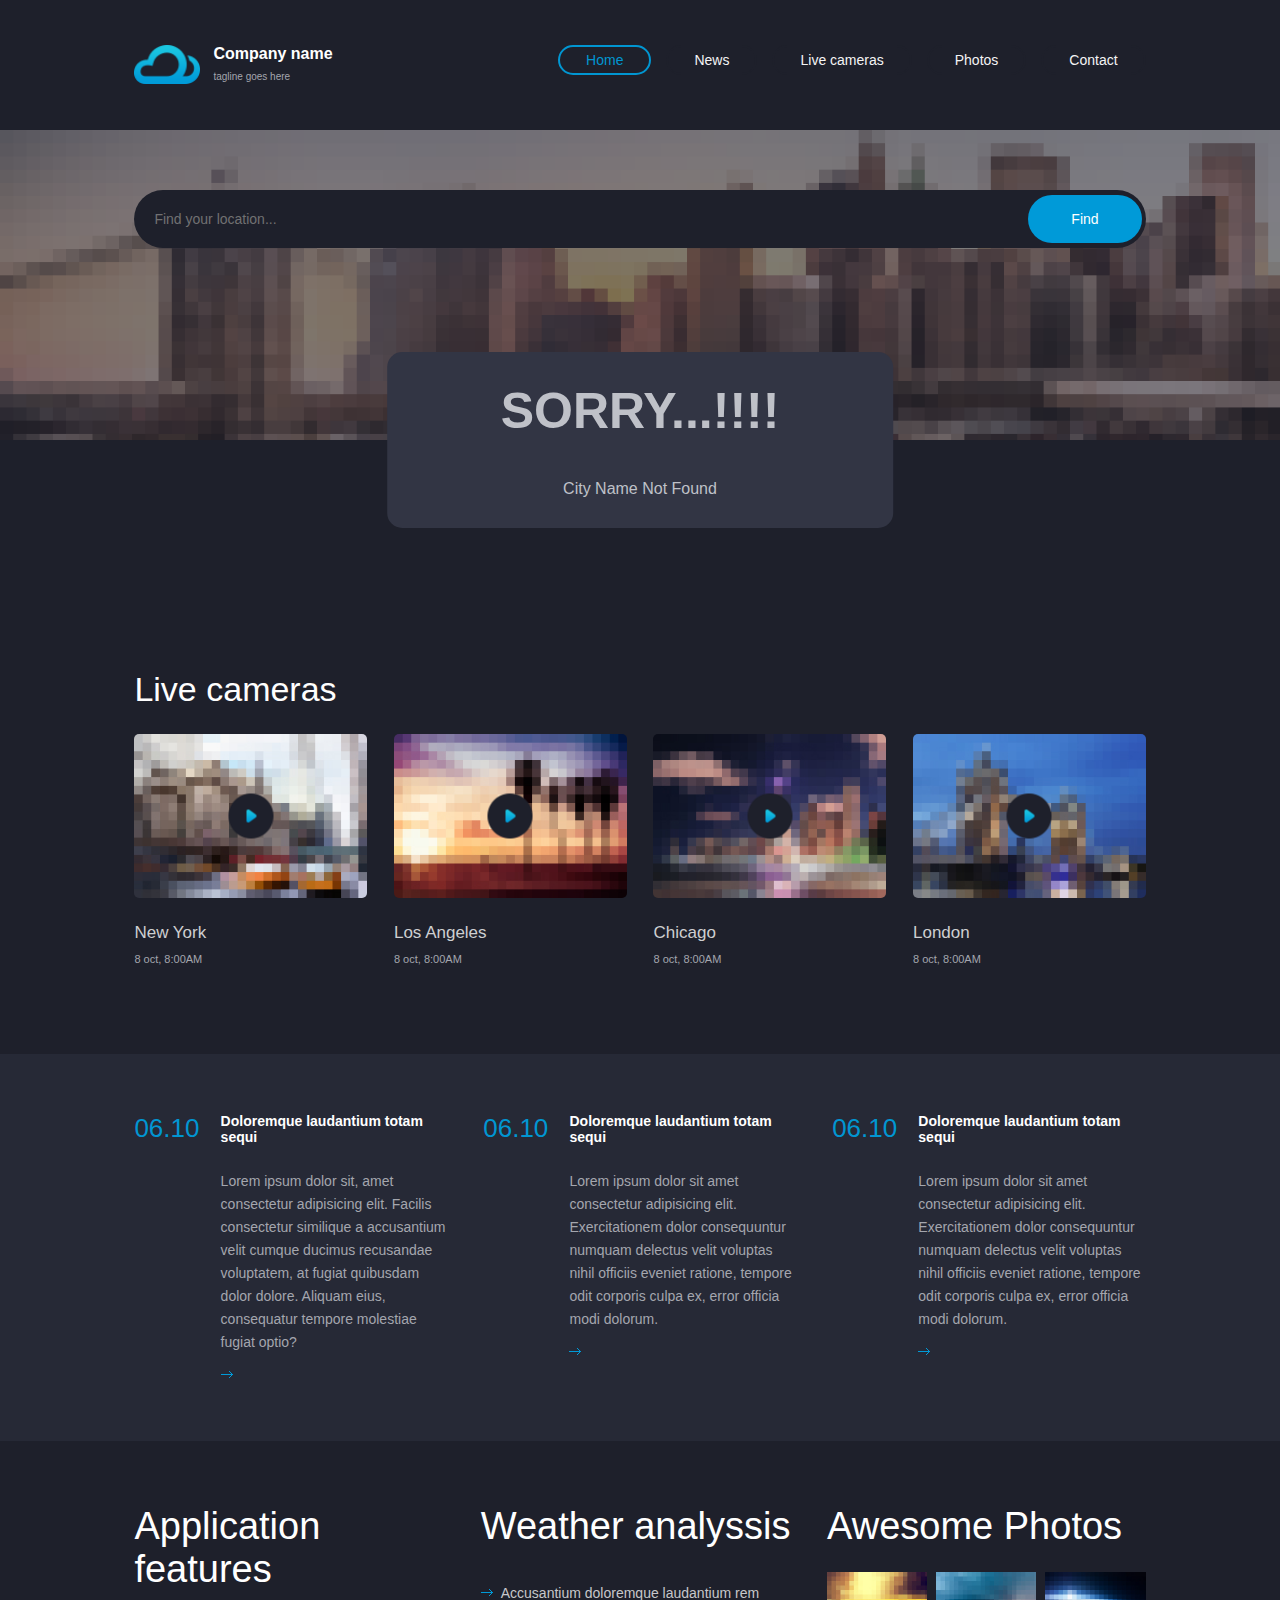
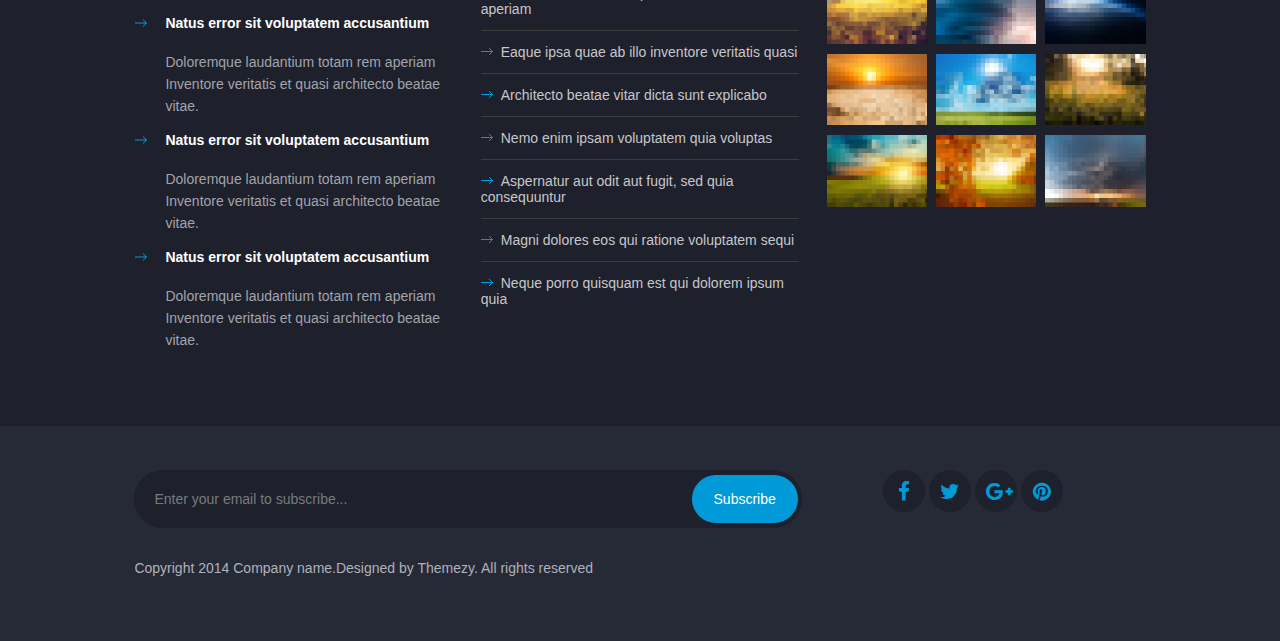
<file: index.html>
<!doctype html>
<!-- If multi-language site, reconsider usage of html lang declaration here. -->
<html lang="en"> 
  <head>
    <meta charset="utf-8">
    <title>Wheather Check</title>
    <!-- 120 word description for SEO purposes goes here. Note: Usage of lang tag. -->
    <meta name="description" lang="en" content="Weather Check">
    <!-- Keywords to help with SEO go here. Note: Usage of lang tag.  -->
    <meta name="keywords" lang="en" content="Weather Check, Weather forecast">
    <!-- View-port Basics: http://mzl.la/VYREaP -->
    <!-- This meta tag is used for mobile device to display the page without any zooming,
        so how much the device is able to fit on the screen is what's shown initially. 
        Remove comments from this tag, when you want to apply media queries to the website. -->
    <meta name="viewport" content="width=device-width, initial-scale=1, maximum-scale=1">
    <!-- To adhear no-cache for Chrome -->
    <!-- <meta http-equiv="cache-control" content="no-store, no-cache, must-revalidate" />
    <meta http-equiv="Pragma" content="no-store, no-cache" />
    <meta http-equiv="Expires" content="0" /> -->
    <!-- Place favicon.ico in the root directory: mathiasbynens.be/notes/touch-icons -->
    <link rel="shortcut icon" href="favicon.ico" />
    <!--font-awesome link for icons-->
    <link rel="stylesheet" href="https://cdnjs.cloudflare.com/ajax/libs/font-awesome/4.7.0/css/font-awesome.min.css">
    <!-- Default style-sheet is for 'media' type screen (color computer display).  -->
    <link rel="stylesheet" media="screen" href="assets/css/style.css" >
  </head>
  <body>
    <!--container starts here-->
    <div class="container">
      <!--header starts here-->
      <header>
        <div class="wrapper">
          <h1><a href="index.html" title="logo"><img src="./assets/images/logo.png" alt="Logo_Image"></a>
            <a class="company-quote" href="index.html" title="logo-text">
              <span class="companyname">Company name</span>
              <span class="tagline">tagline goes here</span>
            </a>
          </h1>
          <nav>
            <ul class="menu">
              <li><a href="index.html" title="home" class="active">Home</a></li>
              <li><a href="#FIXME" title="news">News</a></li>
              <li><a href="#liveCam" title="live_cameras" id="cam">Live cameras</a></li>
              <li><a href="photos.html" title="photos">Photos</a></li>
              <li><a href="#FIXME" title="contact">Contact</a></li>
            </ul>
          </nav>
          <a href="#FIXME" title="hamburger-menu" class="hamburger" id="hamburger-icon">
            <span class="short-menu"></span>
          </a>
        </div>
      </header>
      <!--header ends here-->
      <!--main starts here-->
      <main>
        <!-- banner starts here -->
        <div class="banner">
          <div class="wrapper">
            <!-- location search starts here -->
            <form action="#FIXME" class="searchForm" method="GET">
              <div class="search">
                <input type="text" name="search" id="city-in" class="search-location" placeholder="Find your location...">
              </div>
              <button class="findBtn" id="findLoc">Find</button>
            </form>
            <!-- location search ends here -->
            <!-- weather forecast starts here -->
            <div class="current-weather">
              <div class="weather-data">
                <ul class="weather-date">
                  <li id="current-day"></li>
                  <li id="current-date"></li>
                </ul>
                <span class="city-name" id="city-loc"></span>
                <ul class="weather-temp">
                  <li class="temp" id="tem"></li>
                  <li class="weather-img"><img src="./assets/images/icons/icon-1.svg" id="weather-icon-img" alt="weather-image"></li>
                </ul>
                <ul class="weather-type">
                  <li class="humidity-icon" id="humidity"></li>
                  <li class="wind-icon" id="wind-speed"></li>
                  <li class="compass-icon" id="compass"></li>
                </ul>
              </div>
              <div id="errorMsg">
                <h2>Sorry...!!!!</h2>
                <p>City Name Not Found</p>
              </div>
            </div>
            <!-- weather forecast ends here -->
          </div>
        </div>
        <!-- banner ends here -->
        <!-- live cameras section starts here -->
        <section class="live-cameras" id="liveCam">
          <div class="wrapper">
            <h2>Live cameras</h2>
            <ul>
              <li>
                <a href="#FIXME" title="image" class="playvideobtn" data-video="assets/video/Video1.mp4">
                  <img src="./assets/images/live-camera-1.jpg" alt="live-camera-1-image">
                  <img src="./assets/images/play-button.png" alt="play-button">
                </a>
                <span class="local-city">New York</span>
                <span class="lacal-date">8 oct, 8:00AM</span>
              </li>
              <li>
                <a href="#FIXME" title="image" class="playvideobtn" data-video="assets/video/Video2.mp4">
                  <img src="./assets/images/live-camera-2.jpg" alt="live-camera-2-image">
                  <img src="./assets/images/play-button.png" alt="play-button">
                </a>
                <span class="local-city">Los Angeles</span>
                <span class="lacal-date">8 oct, 8:00AM</span>
              </li>
              <li>
                <a href="#FIXME" title="image" class="playvideobtn" data-video="assets/video/Video3.mp4">
                  <img src="./assets/images/live-camera-3.jpg" alt="live-camera-3-image">
                  <img src="./assets/images/play-button.png" alt="play-button">
                </a>
                <span class="local-city">Chicago</span>
                <span class="lacal-date">8 oct, 8:00AM</span>
              </li>
              <li>
                <a href="#FIXME" title="image" class="playvideobtn" data-video="assets/video/Video4.mp4">
                  <img src="./assets/images/live-camera-4.jpg" alt="live-camera-4-image">
                  <img src="./assets/images/play-button.png" alt="play-button">
                </a>
                <span class="local-city">London</span>
                <span class="lacal-date">8 oct, 8:00AM</span>
              </li>
            </ul>
          </div>
        </section>
        <!-- live cameras section ends here -->
        <!-- list starts here -->
        <div class="list">
          <div class="wrapper">
            <ul>
              <li>
                <span>06.10</span>
                <article>
                  <h3>Doloremque laudantium totam sequi</h3>
                  <p>
                    Lorem ipsum dolor sit, amet consectetur adipisicing elit. Facilis consectetur similique a accusantium 
                    velit cumque ducimus recusandae voluptatem, at fugiat quibusdam dolor dolore. Aliquam eius, consequatur 
                    tempore molestiae fugiat optio?
                  </p>
                  <a href="#FIXME" title="read more"><img src="./assets/images/arrow.png" alt="arrow-image"></a>
                </article>
              </li>
              <li>
                <span>06.10</span>
                <article>
                  <h3>Doloremque laudantium totam sequi</h3>
                  <p>
                    Lorem ipsum dolor sit amet consectetur adipisicing elit. Exercitationem dolor consequuntur numquam delectus 
                    velit voluptas nihil officiis eveniet ratione, tempore odit corporis culpa ex, error officia modi dolorum.
                  </p>
                  <a href="#FIXME" title="read more"><img src="./assets/images/arrow.png" alt="arrow-image"></a>
                </article>
              </li>
              <li>
                <span>06.10</span>
                <article>
                  <h3>Doloremque laudantium totam sequi</h3>
                  <p>
                    Lorem ipsum dolor sit amet consectetur adipisicing elit. Exercitationem dolor consequuntur numquam delectus 
                    velit voluptas nihil officiis eveniet ratione, tempore odit corporis culpa ex, error officia modi dolorum.
                  </p>
                  <a href="#FIXME" title="read more"><img src="./assets/images/arrow.png" alt="arrow-image"></a>
                </article>
              </li>
            </ul>
          </div>
        </div>
        <!-- list ends here -->
        <!-- features starts here -->
        <div class="features">
          <div class="wrapper">
            <ul class="features-list">
              <li class="app-feature">
                <h4>Application features</h4>
                <ul>
                  <li>
                    <h5>Natus error sit voluptatem accusantium</h5>
                    <p>Doloremque laudantium totam rem aperiam Inventore veritatis et quasi architecto beatae vitae.</p>
                  </li>
                  <li>
                    <h5>Natus error sit voluptatem accusantium</h5>
                    <p>Doloremque laudantium totam rem aperiam Inventore veritatis et quasi architecto beatae vitae.</p>
                  </li>
                  <li>
                    <h5>Natus error sit voluptatem accusantium</h5>
                    <p>Doloremque laudantium totam rem aperiam Inventore veritatis et quasi architecto beatae vitae.</p>
                  </li>
                </ul>
              </li>
              <li class="analyssis">
                <h4>Weather analyssis</h4>
                <ul>
                  <li>Accusantium doloremque laudantium rem aperiam</li>
                  <li>Eaque ipsa quae ab illo inventore veritatis quasi</li>
                  <li>Architecto beatae vitar dicta sunt explicabo</li>
                  <li>Nemo enim ipsam voluptatem quia voluptas</li>
                  <li>Aspernatur aut odit aut fugit, sed quia consequuntur</li>
                  <li>Magni dolores eos qui ratione voluptatem sequi</li>
                  <li>Neque porro quisquam est qui dolorem ipsum quia</li>
                </ul>
              </li>
              <li class="awesome-pic">
                <h4>Awesome Photos</h4>
                <ul>
                  <li><a href="#FIXME" title="Image"><img src="./assets/images/thumb-1.jpg" alt="Photos-1"></a></li>
                  <li><a href="#FIXME" title="Image"><img src="./assets/images/thumb-2.jpg" alt="Photo-2"></a></li>
                  <li><a href="#FIXME" title="Image"><img src="./assets/images/thumb-3.jpg" alt="Photo-3"></a></li>
                  <li><a href="#FIXME" title="Image"><img src="./assets/images/thumb-4.jpg" alt="Photo-4"></a></li>
                  <li><a href="#FIXME" title="Image"><img src="./assets/images/thumb-5.jpg" alt="Photo-5"></a></li>
                  <li><a href="#FIXME" title="Image"><img src="./assets/images/thumb-6.jpg" alt="Photo-6"></a></li>
                  <li><a href="#FIXME" title="Image"><img src="./assets/images/thumb-7.jpg" alt="Photo-7"></a></li>
                  <li><a href="#FIXME" title="Image"><img src="./assets/images/thumb-8.jpg" alt="Photo-8"></a></li>
                  <li><a href="#FIXME" title="Image"><img src="./assets/images/thumb-9.jpg" alt="Photo-9"></a></li>
                </ul>
              </li>
            </ul>
          </div>
        </div>
        <!-- features ends here -->
      </main>
      <!--main ends here-->
      <!--footer starts here-->
      <footer> 
        <!-- footer-top starts here -->
        <div class="footer-top">
          <div class="wrapper">
            <form action="#FIXME" class="emailForm" method="GET">
              <div class="email">
                <input type="text" name="email" id="emailid" placeholder="Enter your email to subscribe...">
                <span class="error emailError">This field is required</span>
              </div>
              <button id="subscribe">Subscribe</button>
            </form>
            <ul class="footer-social-icon">
              <li><a href="https://www.facebook.com/" target="_blank" title="Facebook" class="facebook"><span>Facebook</span></a></li>
              <li><a href="https://twitter.com/?lang=en" target="_blank" title="Twitter" class="twitter"><span>Twitter</span></a></li>
              <li><a href="http://www.google.com/" target="_blank" title="Google Plus" class="google"><span>Google Plus</span></a></li>
              <li><a href="https://in.pinterest.com/" target="_blank" title="Pinterest" class="pinterest"><span>Pinterest</span></a></li>
            </ul>
          </div>
        </div>
        <!-- footer-top ends here -->
        <!-- footer-bottom starts here -->
        <div class="footer-bottom">
          <div class="wrapper">
            <span>Copyright 2014 Company name.Designed by Themezy. All rights reserved</span>
          </div>
        </div>
        <!-- footer-bottom ends here -->
      </footer>
      <!--footer ends here-->
      <!-- Modal starts here -->
      <div class="popup" id="popup-video">
        <div class="video-container">
          <span class="popup-close">&times;</span>
        </div>
      </div>
      <!-- Modal ends here -->
    </div>
    <!--container ends here-->
    <script src="assets/vendor/jquery-1.8.3.min.js"></script>
    <script src="assets/js/script.js"></script>
  </body>
</html>
</file>
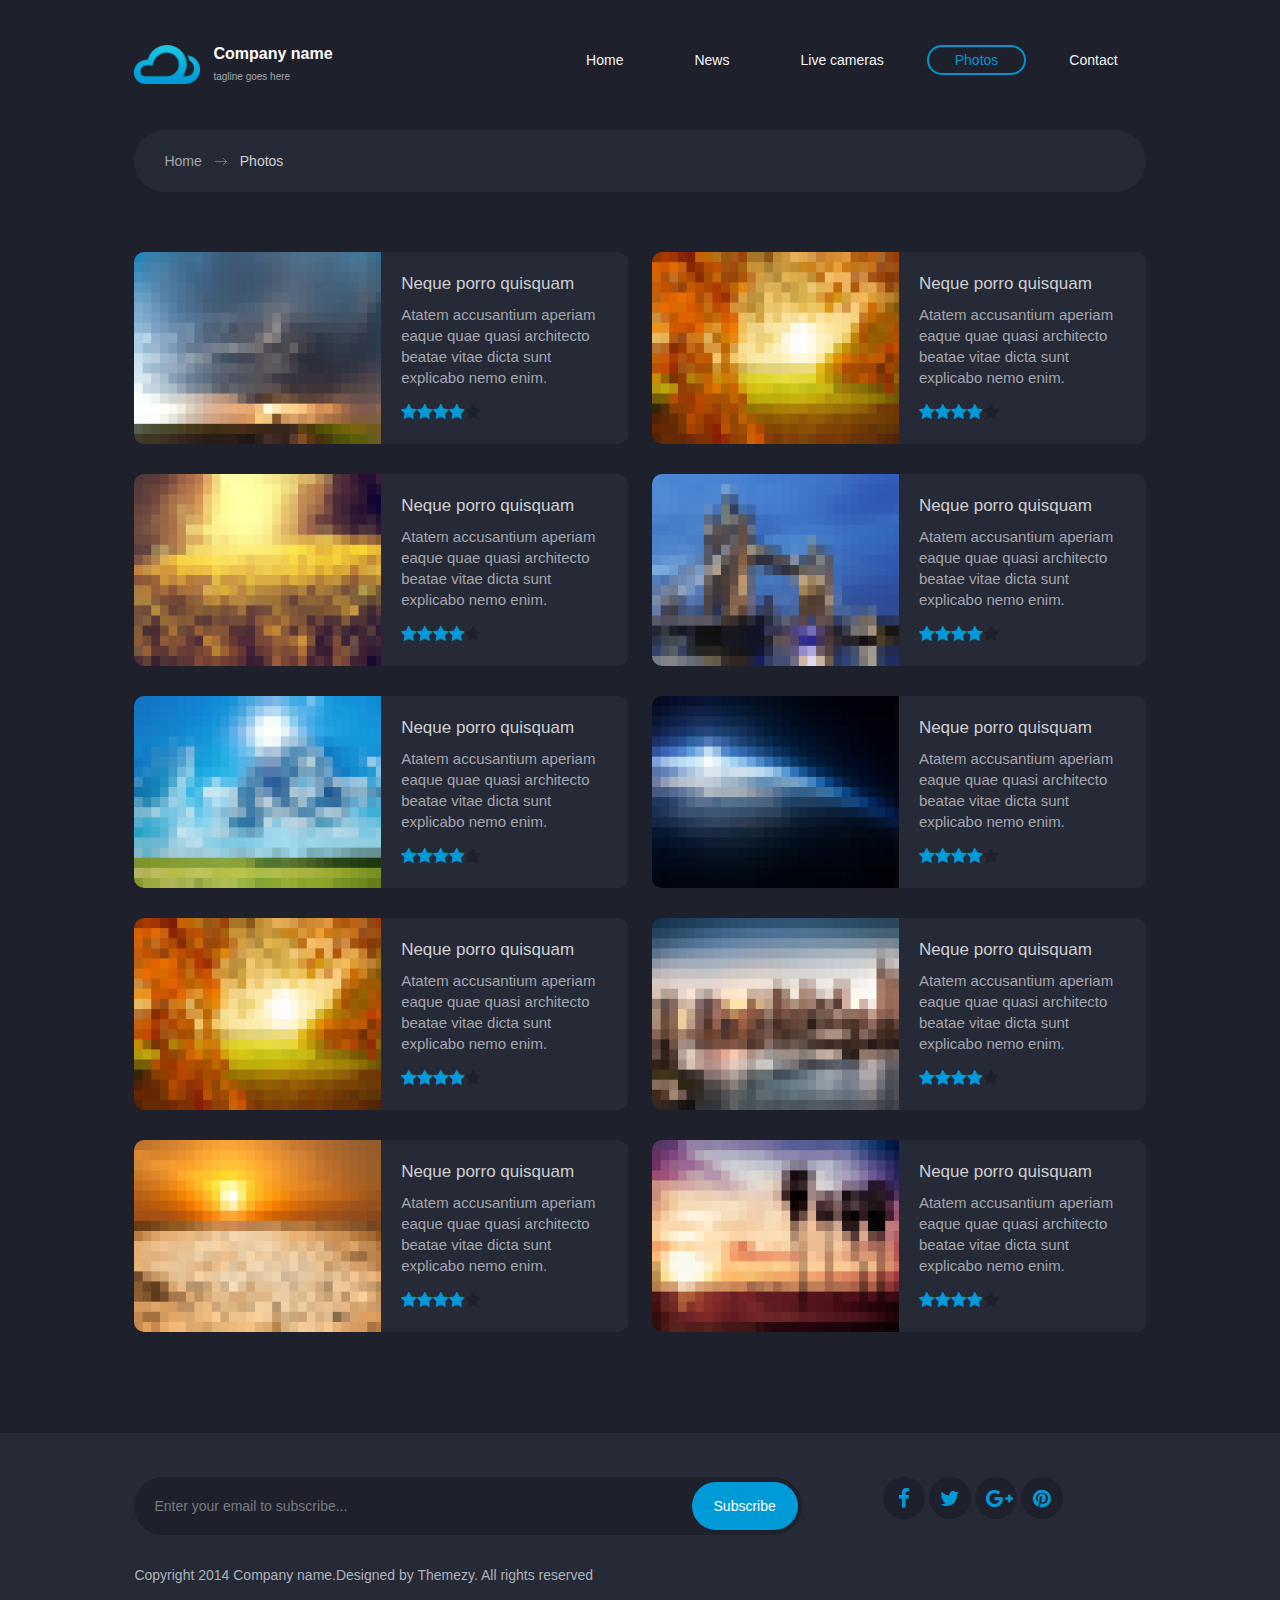
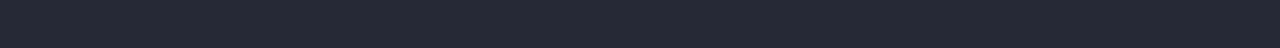
<file: photos.html>
<!doctype html>
<!-- If multi-language site, reconsider usage of html lang declaration here. -->
<html lang="en"> 
  <head>
    <meta charset="utf-8">
    <title>Photos</title>
    <!-- 120 word description for SEO purposes goes here. Note: Usage of lang tag. -->
    <meta name="description" lang="en" content="Photos">
    <!-- Keywords to help with SEO go here. Note: Usage of lang tag.  -->
    <meta name="keywords" lang="en" content="Photos, Photos Gallery">
    <!-- View-port Basics: http://mzl.la/VYREaP -->
    <!-- This meta tag is used for mobile device to display the page without any zooming,
        so how much the device is able to fit on the screen is what's shown initially. 
        Remove comments from this tag, when you want to apply media queries to the website. -->
    <meta name="viewport" content="width=device-width, initial-scale=1, maximum-scale=1">
    <!-- To adhear no-cache for Chrome -->
    <!-- <meta http-equiv="cache-control" content="no-store, no-cache, must-revalidate" />
    <meta http-equiv="Pragma" content="no-store, no-cache" />
    <meta http-equiv="Expires" content="0" /> -->
    <!-- Place favicon.ico in the root directory: mathiasbynens.be/notes/touch-icons -->
    <link rel="shortcut icon" href="favicon.ico" />
    <!--font-awesome link for icons-->
    <link rel="stylesheet" href="https://cdnjs.cloudflare.com/ajax/libs/font-awesome/4.7.0/css/font-awesome.min.css">
    <!-- Default style-sheet is for 'media' type screen (color computer display).  -->
    <link rel="stylesheet" media="screen" href="assets/css/style.css" >
  </head>
  <body>
    <!--container starts here-->
    <div class="container">
      <!--header starts here-->
      <header>
        <div class="wrapper">
          <h1><a href="index.html" title="logo"><img src="./assets/images/logo.png" alt="Logo_Image"></a>
            <a class="company-quote" href="index.html" title="logo-text">
              <span class="companyname">Company name</span>
              <span class="tagline">tagline goes here</span>
            </a>
          </h1>
          <nav>
            <ul class="menu">
              <li><a href="index.html" title="home">Home</a></li>
              <li><a href="#FIXME" title="news">News</a></li>
              <li><a href="index.html#liveCam" title="live_cameras">Live cameras</a></li>
              <li><a href="photos.html" title="photos" class="active">Photos</a></li>
              <li><a href="#FIXME" title="contact">Contact</a></li>
            </ul>
          </nav>
          <a href="#FIXME" title="hamburger-menu" class="hamburger" id="hamburger-icon">
            <span class="short-menu"></span>
          </a>
        </div>
      </header>
      <!--header ends here-->
      <!--main starts here-->
      <main>
        <!-- photos starts here -->
        <div class="gallery">
          <div class="wrapper">
            <ul class="breadcrumb">
              <li>Home</li>
              <li>Photos</li>
            </ul>
            <ul class="img-gallery">
              <li>
                <article>
                  <figure>
                    <img src="./assets/images/photo-1.jpg" alt="image">
                  </figure>
                  <div class="article-body">
                    <h2>Neque porro quisquam</h2>
                    <p>Atatem accusantium aperiam eaque quae quasi architecto beatae vitae dicta sunt explicabo nemo enim.</p>
                    <ul class="star-rating">
                      <li><a href="#FIXME" title="star-rating"><span>Star</span></a></li>
                      <li><a href="#FIXME" title="star-rating"><span>Star</span></a></li>
                      <li><a href="#FIXME" title="star-rating"><span>Star</span></a></li>
                      <li><a href="#FIXME" title="star-rating"><span>Star</span></a></li>
                      <li><a href="#FIXME" title="star-rating"><span>Star</span></a></li>
                    </ul>
                  </div>
                </article>
              </li>
              <li>
                <article>
                  <figure>
                    <img src="./assets/images/photo-4.jpg" alt="image">
                  </figure>
                  <div class="article-body">
                    <h2>Neque porro quisquam</h2>
                    <p>Atatem accusantium aperiam eaque quae quasi architecto beatae vitae dicta sunt explicabo nemo enim.</p>
                    <ul class="star-rating">
                      <li><a href="#FIXME" title="star-rating"><span>Star</span></a></li>
                      <li><a href="#FIXME" title="star-rating"><span>Star</span></a></li>
                      <li><a href="#FIXME" title="star-rating"><span>Star</span></a></li>
                      <li><a href="#FIXME" title="star-rating"><span>Star</span></a></li>
                      <li><a href="#FIXME" title="star-rating"><span>Star</span></a></li>
                    </ul>
                  </div>
                </article>
              </li>
              <li>
                <article>
                  <figure>
                    <img src="./assets/images/photo-2.jpg" alt="image">
                  </figure>
                  <div class="article-body">
                    <h2>Neque porro quisquam</h2>
                    <p>Atatem accusantium aperiam eaque quae quasi architecto beatae vitae dicta sunt explicabo nemo enim.</p>
                    <ul class="star-rating">
                      <li><a href="#FIXME" title="star-rating"><span>Star</span></a></li>
                      <li><a href="#FIXME" title="star-rating"><span>Star</span></a></li>
                      <li><a href="#FIXME" title="star-rating"><span>Star</span></a></li>
                      <li><a href="#FIXME" title="star-rating"><span>Star</span></a></li>
                      <li><a href="#FIXME" title="star-rating"><span>Star</span></a></li>
                    </ul>
                  </div>
                </article>
              </li>
              <li>
                <article>
                  <figure>
                    <img src="./assets/images/photo-7.jpg" alt="image">
                  </figure>
                  <div class="article-body">
                    <h2>Neque porro quisquam</h2>
                    <p>Atatem accusantium aperiam eaque quae quasi architecto beatae vitae dicta sunt explicabo nemo enim.</p>
                    <ul class="star-rating">
                      <li><a href="#FIXME" title="star-rating"><span>Star</span></a></li>
                      <li><a href="#FIXME" title="star-rating"><span>Star</span></a></li>
                      <li><a href="#FIXME" title="star-rating"><span>Star</span></a></li>
                      <li><a href="#FIXME" title="star-rating"><span>Star</span></a></li>
                      <li><a href="#FIXME" title="star-rating"><span>Star</span></a></li>
                    </ul>
                  </div>
                </article>
              </li>
              <li>
                <article>
                  <figure>
                    <img src="./assets/images/photo-3.jpg" alt="image">
                  </figure>
                  <div class="article-body">
                    <h2>Neque porro quisquam</h2>
                    <p>Atatem accusantium aperiam eaque quae quasi architecto beatae vitae dicta sunt explicabo nemo enim.</p>
                    <ul class="star-rating">
                      <li><a href="#FIXME" title="star-rating"><span>Star</span></a></li>
                      <li><a href="#FIXME" title="star-rating"><span>Star</span></a></li>
                      <li><a href="#FIXME" title="star-rating"><span>Star</span></a></li>
                      <li><a href="#FIXME" title="star-rating"><span>Star</span></a></li>
                      <li><a href="#FIXME" title="star-rating"><span>Star</span></a></li>
                    </ul>
                  </div>
                </article>
              </li>
              <li>
                <article>
                  <figure>
                    <img src="./assets/images/photo-8.jpg" alt="image">
                  </figure>
                  <div class="article-body">
                    <h2>Neque porro quisquam</h2>
                    <p>Atatem accusantium aperiam eaque quae quasi architecto beatae vitae dicta sunt explicabo nemo enim.</p>
                    <ul class="star-rating">
                      <li><a href="#FIXME" title="star-rating"><span>Star</span></a></li>
                      <li><a href="#FIXME" title="star-rating"><span>Star</span></a></li>
                      <li><a href="#FIXME" title="star-rating"><span>Star</span></a></li>
                      <li><a href="#FIXME" title="star-rating"><span>Star</span></a></li>
                      <li><a href="#FIXME" title="star-rating"><span>Star</span></a></li>
                    </ul>
                  </div>
                </article>
              </li>
              <li>
                <article>
                  <figure>
                    <img src="./assets/images/photo-4.jpg" alt="image">
                  </figure>
                  <div class="article-body">
                    <h2>Neque porro quisquam</h2>
                    <p>Atatem accusantium aperiam eaque quae quasi architecto beatae vitae dicta sunt explicabo nemo enim.</p>
                    <ul class="star-rating">
                      <li><a href="#FIXME" title="star-rating"><span>Star</span></a></li>
                      <li><a href="#FIXME" title="star-rating"><span>Star</span></a></li>
                      <li><a href="#FIXME" title="star-rating"><span>Star</span></a></li>
                      <li><a href="#FIXME" title="star-rating"><span>Star</span></a></li>
                      <li><a href="#FIXME" title="star-rating"><span>Star</span></a></li>
                    </ul>
                  </div>
                </article>
              </li>
              <li>
                <article>
                  <figure>
                    <img src="./assets/images/photo-9.jpg" alt="image">
                  </figure>
                  <div class="article-body">
                    <h2>Neque porro quisquam</h2>
                    <p>Atatem accusantium aperiam eaque quae quasi architecto beatae vitae dicta sunt explicabo nemo enim.</p>
                    <ul class="star-rating">
                      <li><a href="#FIXME" title="star-rating"><span>Star</span></a></li>
                      <li><a href="#FIXME" title="star-rating"><span>Star</span></a></li>
                      <li><a href="#FIXME" title="star-rating"><span>Star</span></a></li>
                      <li><a href="#FIXME" title="star-rating"><span>Star</span></a></li>
                      <li><a href="#FIXME" title="star-rating"><span>Star</span></a></li>
                    </ul>
                  </div>
                </article>
              </li>
              <li>
                <article>
                  <figure>
                    <img src="./assets/images/photo-5.jpg" alt="image">
                  </figure>
                  <div class="article-body">
                    <h2>Neque porro quisquam</h2>
                    <p>Atatem accusantium aperiam eaque quae quasi architecto beatae vitae dicta sunt explicabo nemo enim.</p>
                    <ul class="star-rating">
                      <li><a href="#FIXME" title="star-rating"><span>Star</span></a></li>
                      <li><a href="#FIXME" title="star-rating"><span>Star</span></a></li>
                      <li><a href="#FIXME" title="star-rating"><span>Star</span></a></li>
                      <li><a href="#FIXME" title="star-rating"><span>Star</span></a></li>
                      <li><a href="#FIXME" title="star-rating"><span>Star</span></a></li>
                    </ul>
                  </div>
                </article>
              </li>
              <li>
                <article>
                  <figure>
                    <img src="./assets/images/photo-10.jpg" alt="image">
                  </figure>
                  <div class="article-body">
                    <h2>Neque porro quisquam</h2>
                    <p>Atatem accusantium aperiam eaque quae quasi architecto beatae vitae dicta sunt explicabo nemo enim.</p>
                    <ul class="star-rating">
                      <li><a href="#FIXME" title="star-rating"><span>Star</span></a></li>
                      <li><a href="#FIXME" title="star-rating"><span>Star</span></a></li>
                      <li><a href="#FIXME" title="star-rating"><span>Star</span></a></li>
                      <li><a href="#FIXME" title="star-rating"><span>Star</span></a></li>
                      <li><a href="#FIXME" title="star-rating"><span>Star</span></a></li>
                    </ul>
                  </div>
                </article>
              </li>
            </ul>
          </div>
        </div>
        <!-- photos ends here -->
      </main>
      <!--main ends here-->
      <!--footer starts here-->
      <footer> 
        <!-- footer-top starts here -->
        <div class="footer-top">
          <div class="wrapper">
            <form action="#FIXME" class="emailForm" method="GET">
              <div class="email">
                <input type="text" name="email" id="emailid" placeholder="Enter your email to subscribe...">
                <span class="error emailError">This field is required</span>
              </div>
              <button id="subscribe">Subscribe</button>
            </form>
            <ul class="footer-social-icon">
              <li><a href="https://www.facebook.com/" target="_blank" title="Facebook" class="facebook"><span>Facebook</span></a></li>
              <li><a href="https://twitter.com/?lang=en" target="_blank" title="Twitter" class="twitter"><span>Twitter</span></a></li>
              <li><a href="http://www.google.com/" target="_blank" title="Google Plus" class="google"><span>Google Plus</span></a></li>
              <li><a href="https://in.pinterest.com/" target="_blank" title="Pinterest" class="pinterest"><span>Pinterest</span></a></li>
            </ul>
          </div>
        </div>
        <!-- footer-top ends here -->
        <!-- footer-bottom starts here -->
        <div class="footer-bottom">
          <div class="wrapper">
            <span>Copyright 2014 Company name.Designed by Themezy. All rights reserved</span>
          </div>
        </div>
        <!-- footer-bottom ends here -->
      </footer>
      <!--footer ends here-->
      <!-- Modal starts here -->
      <div class="popup" id="popup-video">
        <div class="video-container">
          <span title="close" class="popup-close">&times;</span>
        </div>
      </div>
      <!-- Modal ends here -->
    </div>
    <!--container ends here-->
    <script src="assets/vendor/jquery-1.8.3.min.js"></script>
    <script src="assets/js/script.js"></script>
  </body>
</html>
</file>
<file: assets/css/style.css>
@charset "utf-8";

/*------------------------------------------------------------------
  [Table of contents]
  * To keep an overview of structure of your code, we make use of table of 
  * content. Table of content is use display the overall tree structure of your
  * Layout. 
  * (NOTE: Remove this commented code once you start developing the code.
  * Remove the following table of content and add your own as this is just and 
  * example to let you know)

  1. CSS Reset Code
    1.1. Eric Meyers Reset/HTML5 display-role reset for older browsers
    1.2. Clear Fix
    1.3. Font class declaration
  2. Body
  3. Header 
    3.1. Logo/Navigation
  4. Content 
    4.1. Banner
    4.2. Live cameras
    4.3. List
    4.4. Features
    4.5. Photos
  5. Footer 
    5.1. Footer-top
    5.2. Footer-bottom
  6. Modal
  ------------------------------------------------------------------*/

/*------------------------------------------------------------------
  [Color codes]
  * Mention the color code you have used in your html document for the respective
  * elements given as follow. 
  * (NOTE: Remove this commented code once you start developing the code. 
  * Remove the following color code and add your own as this is just and 
  * example to let you know)

  Header nav: #e5e5df (Cararra)
  Header nav a (hover): #fff (white)
  Header nav a (active): #fff (white)
-------------------------------------------------------------------*/

/*------------------------------------------------------------------
  [Typography]
  * Mention the Typography you have used in your html document for the respective
  * elements given as follow.
  * (NOTE: Remove this commented code once you start developing the code. 
  * Remove the following typography and add your own as this is just and 
  * example to let you know)

  Header nav a: 16px 'Futura Bold', 'Gill Sans', Arial, 'Helvetica Neue', Helvetica, sans-serif;
  View-register li a : 12px 'Futura Bold', 'Gill Sans', Arial, 'Helvetica Neue', Helvetica, sans-serif;
  -------------------------------------------------------------------*/

/* ==========================================================================
   1. CSS Reset Code
   ========================================================================== */

/* 1.1. Eric Meyers Reset
   http://meyerweb.com/eric/tools/css/reset/
   v2.0 | 20110126
   License: none (public domain)
   ========================================================================== */
html, body, div, span, applet, object, iframe, h1, h2, h3, h4, h5, h6, p,
blockquote, pre, a, abbr, acronym, address, big, cite, code, del, dfn, em, img,
ins, kbd, q, s, samp, small, strike, strong, sub, sup, tt, var, b, u, i, center,
dl, dt, dd, ol, ul, li, fieldset, form, label, legend, table, caption, tbody,
tfoot, thead, tr, th, td, article, aside, canvas, details, embed, figure,
figcaption, footer, header, hgroup, menu, nav, output, ruby, section, summary,
time, mark, audio, video {
  margin: 0;
  padding: 0;
  border: 0;
  font-size: 100%;
  font: inherit;
  font-family: Roboto, sans-serif;
  vertical-align: baseline;
}

/* HTML5 display-role reset for older browsers */
article, aside, details, figcaption, figure,
footer, header, hgroup, menu, nav, section {
  display: block;
}

/* Force scrollbar */
html { overflow-y: scroll; }

/* Align radios and text inputs with their label */

input[type='radio'] { vertical-align: text-bottom; }

/* Hand cursor on clickable input elements */
label,
input[type='button'],
input[type='submit'],
button {
  cursor: pointer;
}

strong {
  font-weight: bold;
  font-family: inherit;
  font-size: inherit;
}

em { font-style: italic; }

img {
  border: 0;
  vertical-align: middle;
}

sub,
sup {
  vertical-align: baseline;
  position: relative;
  font-size: 55%;
  line-height: 0;
}

sup { top: -.7em; }

sub { bottom: -.25em; }

/* 1.2. Clear Fix
   ========================================================================== */

.cf:before,
.cf:after {
  display: table;
  content: " ";
}

.cf:after { clear: both; }

.cf { *zoom: 1; }

/* 1.3. Font class declaration
   ========================================================================== */
/*
 * Mention the font property (eg: font-family, font-size, font-weight, font-style
 * etc) that have been commonly used in the html document. Make a class of it and
 * apply to the element wherever it is needed. If any single property in changed,
 * then override only that property in the particular class which is used for the
 * element.
 * (NOTE: Remove this commented code once you start 
 * developing the code. Remove the following font class and add your own
 * as this is just and example to let you know. If there is only one font family
 * followed throughout the site, then menstion the font property in body. No need
 * of creating an extra class for it) */

.futura-bold-font {
  font-family: 'Roboto', 'sans-serif', 'Futura Bold', 'Gill Sans', Arial, 'Helvetica Neue', Helvetica;
  font-style: normal;
  font-weight: bold;
}

/* ==========================================================================
   3. Header
   ========================================================================== */

/* 3.1. Logo/Navigation
   ========================================================================== */

.wrapper {
  width: 79%;
  max-width: 1600px;
  margin: 0 auto;
}

ul { list-style: none; }   
header { background: #1E202B; }
a { text-decoration: none;}
h1 a img { width: 102%; }
.head-menu { height: 350px; }

header .wrapper {
  padding: 3.55%;
  display: -webkit-box;
  display: -ms-flexbox;
  display: flex;
  -webkit-box-pack: justify;
  -ms-flex-pack: justify;
  justify-content: space-between;
}

h1 { 
  display: -webkit-box; 
  display: -ms-flexbox; 
  display: flex; 
}

.company-quote {
  margin-left: 15px;
  display: -webkit-box;
  display: -ms-flexbox;
  display: flex;
  color: #fff;
  -webkit-box-orient: vertical;
  -webkit-box-direction: normal;
  -ms-flex-direction: column;
  flex-direction: column;
}

.companyname {
  margin-bottom: 8px;
  font-size: 16px;
  font-weight: 600;
}

.tagline {
  color: #A4A6AE;
  font-size: 10px;
}

.menu { 
  display: -webkit-box; 
  display: -ms-flexbox; 
  display: flex; 
}

.menu li {
  margin-left: 15px;
  display: -webkit-inline-box;
  display: -ms-inline-flexbox;
  display: inline-flex;
}

.menu li:first-child { margin-left: 0; }

.menu li a {
  padding: 5px 26px;
  border-radius: 25px;
  border: 2px solid #1E202B;
  color: #F4F4F5;
  font-size: 14px;
}

.menu li a.active,
.menu li a:hover {
  border: 2px solid #0196D2;
  border-radius: 25px;
  color: #0196D2;
}

.hamburger { display: none; }

/* ==========================================================================
   4. Content 
   ========================================================================== */

/* 4.1. Banner
   ========================================================================== */
  
.banner {
  padding: 4.7% 0 15% 0;
  position: relative;
  background: url(../images/banner.png) no-repeat;
  background-size: cover;
  text-align: center;
}

.searchForm { position: relative; }

.search-location {
  -webkit-box-sizing: border-box;
  box-sizing: border-box;
  width: 100%;
  padding: 21px 20px;
  border-style: none;
  border-radius: 50px;
  background-color: #1E202B;
  color: #717172;
  font-size: 14px;
  outline: none;
}

.search-location::-webkit-input-placeholder { color: #717172; }
.search-location::-moz-placeholder { color: #717172; }
.search-location:-ms-input-placeholder { color: #717172; }
.search-location::-ms-input-placeholder { color: #717172; }
.search-location::placeholder { color: #717172; }

.findBtn {
  -webkit-box-sizing: border-box;
  box-sizing: border-box;
  padding: 16px 43px;
  border-style: none;
  border-radius: 50px;
  position: absolute;
  top: 50%;
  right: 4px;
  background: #009AD8;
  color: #fff;
  font-size: 14px;
  -webkit-transform: translateY(-50%);
  -ms-transform: translateY(-50%);
  transform: translateY(-50%);
  outline: none;
}

.findBtn:hover {
  background: #323544;
  color: #fff;
}

.current-weather {
  -webkit-box-sizing: border-box;
  box-sizing: border-box;
  width: 39.5%;
  border-radius: 15px;
  position: absolute;
  overflow: hidden;
  bottom: 0;
  left: 50%;
  background: #323544;
  color: #BFC1C8;
  -webkit-transform: translate(-50%, 50%);
  -ms-transform: translate(-50%, 50%);
  transform: translate(-50%, 50%);
}

.weather-date {
  padding: 10px 15px;
  display: -webkit-box;
  display: -ms-flexbox;
  display: flex;
  background: #2D303D;
  font-size: 14px;
  -webkit-box-pack: justify;
  -ms-flex-pack: justify;
  justify-content: space-between;
}

.city-name {
  margin: 40px 20px 20px 20px;
  display: block;
  text-align: left;
  text-transform: capitalize;
  font-size: 17px;
}

.weather-temp {
  margin-left: 25px;
  display: -webkit-box;
  display: -ms-flexbox;
  display: flex;
  -webkit-box-align: start;
  -ms-flex-align: start;
  align-items: flex-start;
  -webkit-box-pack: start;
  -ms-flex-pack: start;
  justify-content: flex-start;
}

.weather-temp .temp {
  color: #fff;
  font-size: 7vw;
  font-weight: 600;
}

.weather-temp .weather-img {
  margin-top: 15px;
  -ms-flex-preferred-size: 25%;
  flex-basis: 25%;
}

.weather-img img { width: 60%; }

.weather-type {
  margin: 20px 20px 35px 25px;
  display: -webkit-box;
  display: -ms-flexbox;
  display: flex;
  -webkit-box-align: center;
  -ms-flex-align: center;
  align-items: center;
  -webkit-box-pack: start;
  -ms-flex-pack: start;
  justify-content: flex-start;
}

.weather-type li {
  margin: 0 18px 0 26px;
  position: relative;
  color: #8C8D92;
  font-size: 15px;
}

.weather-type li::before {
  content: '';
  width: 21px;
  height: 21px;
  display: inline-block;
  position: absolute;
  top: -2px;
  left: -26px;
}

.weather-type li:nth-child(1)::before {  background: url(../images/icon-umberella.png) no-repeat; }

.weather-type li:nth-child(2)::before {
  width: 24px;
  background: url(../images/icon-wind.png) no-repeat;
}

.weather-type li:nth-child(3)::before { background: url(../images/icon-compass.png) no-repeat; }

.current-weather #errorMsg {  
  padding: 30px;
  display: none; 
}

.current-weather #errorMsg h2 {
  margin-bottom: 40px;
  font-size: 50px;
  font-weight: 700;
  text-transform: uppercase;  
}

/* 4.2. Live cameras
   ========================================================================== */

.live-cameras { 
  padding: 18% 0 7% 0;
  background: #1E202B; 
}

.live-cameras h2 {
  margin-bottom: 25px;
  color: #FEFEFE;
  font-size: 34px;
}

.live-cameras ul {
  display: -webkit-box;
  display: -ms-flexbox;
  display: flex;
  -webkit-box-pack: justify;
  -ms-flex-pack: justify;
  justify-content: space-between;
}

.live-cameras ul li {
  display: -webkit-box;
  display: -ms-flexbox;
  display: flex;
  -ms-flex-preferred-size: 23%;
  flex-basis: 23%;
  -webkit-box-orient: vertical;
  -webkit-box-direction: normal;
  -ms-flex-direction: column;
  flex-direction: column;
}

.live-cameras ul li a { 
  margin-bottom: 25px;
  position: relative; 
}

.live-cameras ul img:first-child {
  width: 100%;
  border-radius:5px;
}

.live-cameras ul img:nth-child(2) {
  position: absolute;
  top: 50%;
  left: 50%;
  -webkit-transform: translate(-50%, -50%);
  -ms-transform: translate(-50%, -50%);
  transform: translate(-50%, -50%);
}

.live-cameras ul .local-city {
  margin-bottom: 10px;
  color: #CECFD1;
  font-size: 17px;
}

.live-cameras ul .lacal-date {
  color: #A4A6AE;
  font-size: 11px;
}

/* 4.3. List
   ========================================================================== */

.list {
  padding: 4.6% 0;
  background: #262936;
}

.list ul {
  display: -webkit-box;
  display: -ms-flexbox;
  display: flex;
  -webkit-box-pack: justify;
  -ms-flex-pack: justify;
  justify-content: space-between;
}

.list ul li {
  display: -webkit-box;
  display: -ms-flexbox;
  display: flex;
  -ms-flex-preferred-size: 31%;
  flex-basis: 31%;
  -webkit-box-pack: justify;
  -ms-flex-pack: justify;
  justify-content: space-between;
}

.list ul span {
  color: #0196D2;
  font-size: 26px;
}

.list article { 
  -ms-flex-preferred-size: 72.5%; 
  flex-basis: 72.5%; 
}

.list article h3 {
  margin-bottom: 25px;
  color: #fff;
  font-size: 14px;
  font-weight: 600;
}

.list article p {
  color: #A4A6AE;
  font-size: 14px;
  line-height: 23px;
}

.list article a {
  margin-top: 10px;
  display: inline-block;
}

/* 4.4. Features
   ========================================================================== */

.features {
  padding: 5% 0 4.7% 0;
  background: #1E202B;
}

.features-list {
  display: -webkit-box;
  display: -ms-flexbox;
  display: flex;
  -webkit-box-pack: justify;
  -ms-flex-pack: justify;
  justify-content: space-between;
}

.features-list li {
  -ms-flex-preferred-size: 31.5%;
  flex-basis: 31.5%;
}

.features h4 {
  margin-bottom: 24px;
  color: #fff;
  font-size: 38px;
}

.app-feature ul li {
  margin-left: 31px;
  
}

.app-feature ul li h5 {
  margin-bottom: 20px;
  position: relative;
  color: #fff;
  font-size: 14px;
  font-weight: 600;
}

.app-feature ul li h5::before {
  content: '';
  width: 12px;
  height: 7px;
  display: inline-block;
  position: absolute;
  top: 50%;
  left: -30px;
  background: url(../images/arrow.png) no-repeat;
  -webkit-transform: translateY(-50%);
  -ms-transform: translateY(-50%);
  transform: translateY(-50%);
}

.app-feature li p {
  margin-bottom: 15px;
  color: #A2A4AB;
  font-size: 14px;
  line-height: 22px;
}

.analyssis ul li {
  padding: 13px 0;
  border-bottom: 1px solid #3c3c3c;
  position: relative;
  color: #C7C7CA;
  font-size: 14px;
  text-indent: 20px;
}

.analyssis ul li:last-child { border-bottom: none; }

.analyssis ul li::before {
  content: '';
  width: 12px;
  height: 7px;
  display: inline-block;
  position: absolute;
  top: 17px;
  left: 0;
  background: url(../images/arrow.png) no-repeat;
}

.awesome-pic ul {
  display: -webkit-box;
  display: -ms-flexbox;
  display: flex;
  -ms-flex-wrap: wrap;
  flex-wrap: wrap;
  -webkit-box-pack: justify;
  -ms-flex-pack: justify;
  justify-content: space-between; 
}

.awesome-pic ul li {
  -ms-flex-preferred-size: 31.5%;
  flex-basis: 31.5%; 
  margin-bottom: 10px;
}

.awesome-pic ul li a { display: block; }
.awesome-pic ul li img { width: 100%; }

/* 4.5. Photos
   ========================================================================== */
  
.gallery { background: #1E202B; }

.breadcrumb {
  padding: 23px 30px;
  border-radius: 50px;
  display: -webkit-box;
  display: -ms-flexbox;
  display: flex;
  background: #262936;
  -webkit-box-pack: start;
  -ms-flex-pack: start;
  justify-content: flex-start;
}

.breadcrumb li {
  margin-right: 38px;
  position: relative;
  color: #A4A6AE;
  font-size: 14px;
}

.breadcrumb li:nth-child(2) { color: #CECFD1; }

.breadcrumb li:nth-child(2)::before {
  content: '';
  width: 12px;
  height: 7px;
  display: inline-block;
  position: absolute;
  top: 5px;
  left: -25px;
  background: url('../images/arrow-gray.png');
}

.img-gallery {
  padding: 6% 0 7% 0;
  display: -webkit-box;
  display: -ms-flexbox;
  display: flex;
  -ms-flex-wrap: wrap;
  flex-wrap: wrap;
  -webkit-box-pack: justify;
  -ms-flex-pack: justify;
  justify-content: space-between;
}

.img-gallery > li { 
  border-radius: 10px;
  margin-bottom: 30px;
  overflow: hidden;
  -ms-flex-preferred-size: 48.8%;
  flex-basis: 48.8%;
}

.img-gallery article {
  display: -webkit-box;
  display: -ms-flexbox;
  display: flex;
  -webkit-box-pack: justify;
  -ms-flex-pack: justify;
  justify-content: space-between;
}

.img-gallery article figure,
.img-gallery article .article-body {
  -webkit-box-sizing: border-box;
  box-sizing: border-box;
  -ms-flex-preferred-size: 50%;
  flex-basis: 50%;
}

.img-gallery article figure img { 
  width: 100%; 
  height: 100%;
}

.img-gallery .article-body {
  padding: 22px 20px;
  background: #262936;
}

.img-gallery .article-body h2 {
  margin-bottom: 10px;
  color: #CECFD1;
  font-size: 17px;
}

.img-gallery .article-body p {
  margin-bottom: 15px;
  color: #A4A6AE;
  font-size: 15px;
  line-height: 21px;
}

.star-rating {
  display: -webkit-box;
  display: -ms-flexbox;
  display: flex;
  -webkit-box-pack: start;
  -ms-flex-pack: start;
  justify-content: flex-start;
}

.star-rating li a::after {
  content: '\f005';
  display: inline-block;
  color: #1E202B;
  font: normal normal normal 17px/1 FontAwesome;
}

.star-rating li:nth-child(1) a::after,
.star-rating li:nth-child(2) a::after,
.star-rating li:nth-child(3) a::after,
.star-rating li:nth-child(4) a::after {
  color: #009AD8;
}

.star-rating li span {
  display: inline-block;
  text-indent: -999999px;
}

/* ==========================================================================
   5. Footer 
   ========================================================================== */

/* 5.1. Footer-top
   ========================================================================== */

footer {
  padding: 3.4% 0 5% 0;
  background: #262936;
}

.footer-top { margin-bottom: 15px; }

.footer-top .wrapper {
  display: -webkit-box;
  display: -ms-flexbox;
  display: flex;
  -webkit-box-align: start;
  -ms-flex-align: start;
  align-items: flex-start;
  -webkit-box-pack: justify;
  -ms-flex-pack: justify;
  justify-content: space-between;
}

.emailForm {
  margin-bottom: 16px;
  position: relative;
  -ms-flex-preferred-size: 66%;
  flex-basis: 66%;
}

.emailForm .email input {
  -webkit-box-sizing: border-box;
  box-sizing: border-box;
  width: 100%;
  padding: 21px 20px;
  border-style: none;
  border-radius: 50px;
  background-color: #1E202B;
  color: #787b7e;
  font-size: 14px;
  outline: none;
}

.email input::-webkit-input-placeholder { color: #787b7e; }
.email input::-moz-placeholder { color: #787b7e; }
.email input:-ms-input-placeholder { color: #787b7e; }
.email input::-ms-input-placeholder { color: #787b7e; }
.email input::placeholder { color: #787b7e; }

.emailForm button {
  -webkit-box-sizing: border-box;
  box-sizing: border-box;
  padding: 16px 22px;
  border-style: none;
  border-radius: 50px;
  position: absolute;
  top: 50%;
  right: 4px;
  background: #009AD8;
  color: #fff;
  font-size: 14px;
  outline: none;
  -webkit-transform: translateY(-50%);
  -ms-transform: translateY(-50%);
  transform: translateY(-50%);
}

 button:hover {
  background: #323544;
  color: #fff;
}

.emailForm .error {
  display: none;
  position: absolute;
  bottom: -18px;
  left: 11px;
  color: #E60708;
  font-size: 14px;
}

.footer-social-icon {
  margin-right: 8%;
  display: -webkit-box;
  display: -ms-flexbox;
  display: flex; 
}

.footer-social-icon li { margin: 0 2px; }

.footer-social-icon a span {
  display: inline-block;
  text-indent: -99999999px;
}

.footer-social-icon a { display: inline-block; }

.footer-social-icon a::before {
  width: 20px;
  height: 20px;
  padding: 11px;
  border-radius: 50px;
  display: inline-block;
  background: #1E202B;
  color: #009AD8;
  font: normal normal normal 21px/1 FontAwesome;
  text-align: center;
}

.footer-social-icon a:hover::before {
  background: #009AD8;
  color: #1E202B;
}

.footer-social-icon .facebook::before { content: '\f09a'; }
.footer-social-icon .twitter::before { content: '\f099'; }
.footer-social-icon .google::before { content: '\f0d5'; }
.footer-social-icon .pinterest::before { content: '\f0d2'; }

/* 5.2. Footer-bottom
   ========================================================================== */

.footer-bottom span {
  font-size: 14px;
  color: #B0B2B9;
}

/* ==========================================================================
   6. Modal
   ========================================================================== */

.popup {
  width: 100%;
  display: none;
  overflow: hidden;
  position: fixed;
  top: 0;
  bottom: 0;
  background: #000;
}

.popup-close { 
  padding: 0 6px;
  border: 2px solid #000;
  border-radius: 50%;
  margin-bottom: 10px;
  position: absolute;
  top: -10px;
  right: -10px;
  background: #fff;
  cursor: pointer;
  font-size: 22px;
  float: right;
}

.popup-close:hover { color: #0196D2; }

.video-container {
  width: 600px;
  max-width: 100%;
  padding: 20px;
  border-radius: 6px;
  position: relative;
  top: 50%;
  left: 50%;
  background: #fff;
  -webkit-transform: translate(-50%, -50%);
  -ms-transform: translate(-50%, -50%);
  transform: translate(-50%, -50%);
}

video {
  width: 100%;
  display: block;
  outline: none;
}

/* ==========================================================================
   7. Media Query
   ========================================================================== */

@media only screen and (max-width: 1024px)  {
  .menu li { margin-left: 13px; }
  .menu li a { padding: 6px 20px; }
  .footer-social-icon { margin-right: 5%; }
}

@media only screen and (max-width: 995px) { 
  .wrapper { width: 85%; }

  header {
    height: 107px;
    background: #1E202B;
    -webkit-transition: all ease-in-out .4s;
    -o-transition: all ease-in-out .4s;
    transition: all ease-in-out .4s;
  }

  header .wrapper {
    padding: 34px 0;
    display: -webkit-box;
    display: -ms-flexbox;
    display: flex;
    position: relative;
    -webkit-box-pack: justify;
    -ms-flex-pack: justify;
    justify-content: space-between;
    -webkit-box-align: center;
    -ms-flex-align: center;
    align-items: center;
  }

  .hamburger {
    width: 25px;
    height: 22px;
    padding: 16px;
    border: 2px solid #fff;
    border-radius: 50%;
    display: inline-block;
    position: absolute;
    top: 50%;
    right: 0%;
    -webkit-transform: translateY(-50%);
    -ms-transform: translateY(-50%);
    transform: translateY(-50%);
    -webkit-transition: all 0.2s ease-in-out;
    -o-transition: all 0.2s ease-in-out;
    transition: all 0.2s ease-in-out;
  }

  .hamburger.active,
  .hamburger:hover  {
    border-color: #0196D2;
  }

  .hamburger.active .short-menu,
  .hamburger.active .short-menu::before ,
  .hamburger.active .short-menu::after,
  .hamburger:hover .short-menu,
  .hamburger:hover .short-menu::before ,
  .hamburger:hover .short-menu::after  {
    background-color: #0196D2;
  }

  .short-menu::before {
    content: '';
    width: 100%;
    height: 4px;
    border-radius: 15px;
    position: absolute;
    top: -8px;
    background-color: #fff;
    -webkit-transition: all 0.2s ease-in-out;
    -o-transition: all 0.2s ease-in-out;
    transition: all 0.2s ease-in-out;
  }

  .short-menu {
    width: 85%;
    height: 4px;
    border-radius: 15px;
    display: block;
    position: relative;
    top: 50%;
    left: 50%;
    background-color: #fff;
    -webkit-transform: translate(-50%,-50%);
    -ms-transform: translate(-50%,-50%);
    transform: translate(-50%,-50%);
    -webkit-transition: all 0.2s ease-in-out;
    -o-transition: all 0.2s ease-in-out;
    transition: all 0.2s ease-in-out;
  }

  .short-menu::after {
    content: '';
    width: 100%;
    height: 4px;
    border-radius: 15px;
    position: absolute;
    bottom: -8px;
    background-color: #fff;
    -webkit-transition: all 0.2s ease-in-out;
    -o-transition: all 0.2s ease-in-out;
    transition: all 0.2s ease-in-out;
  }

  .menu {
    width: 100%;
    border-radius: 15px;
    display: -webkit-box;
    display: -ms-flexbox;
    display: flex;
    position: absolute;
    bottom: 0%;
    left: 0;
    -webkit-box-orient: vertical;
    -webkit-box-direction: normal;
    -ms-flex-direction: column;
    flex-direction: column;
    background: #262936;
    opacity: 0;
    -webkit-transition: all 0.4s ease;
    -o-transition: all 0.4s ease;
    transition: all 0.4s ease;
  }

  .menu.active {
    width: 100%;
    position: absolute;
    bottom: -215%;
    left: 0;
    opacity: 1;
    -webkit-transition: all 0.4s ease;
    -o-transition: all 0.4s ease;
    transition: all 0.4s ease;
  }

  .menu li {
    padding: 15px 0;
    border-bottom: 1px solid #3B3D49;
    margin: 0;
    display: inline-block;
    text-align: center;
  }

  .menu li:last-child { border-bottom: none; }

  .menu li a.active,
  .menu li a:hover {
    padding: 0;
    border: none;
    border-radius: 0;
  }

  .menu li a { 
    padding: 0; 
    border-style: none;
  }

  .search-location { padding: 15px 15px; }
  .findBtn { padding: 11px 40px; }
  .current-weather { width: 60%; }
  .banner { padding: 5% 0 16% 0; }
  .weather-date { padding: 8px 15px; }
  .city-name { margin: 20px; }
  .weather-temp { margin-left: 20px; }
  .weather-temp .temp { font-size: 6vw; }
  .weather-temp .weather-img { margin-top: 0; }
  .weather-img img { width: 50%; }
  .weather-type { margin: 15px 20px; }

  .live-cameras h2 {
    margin-bottom: 20px;
    font-size: 30px;
  }

  .live-cameras ul { 
    -ms-flex-wrap: wrap; 
    flex-wrap: wrap; 
  }

  .live-cameras ul li {
    margin-bottom: 25px;
    display: -webkit-box;
    display: -ms-flexbox;
    display: flex;
    -ms-flex-preferred-size: 48%;
    flex-basis: 48%;
  }

  .live-cameras ul li a { margin-bottom: 20px; }

  .live-cameras ul .local-city {
    margin-bottom: 8px;
    font-size: 15px;
  }

  .list { padding: 5% 0; }

  .list ul { 
    -webkit-box-orient: vertical; 
    -webkit-box-direction: normal; 
    -ms-flex-direction: column; 
    flex-direction: column; 
  }

  .list ul li { margin-bottom: 0; }

  .list article { 
    -ms-flex-preferred-size: 85%; 
    flex-basis: 85%; 
  }

  .list article h3 { margin-bottom: 20px; }

  .features h4 {
    margin-bottom: 20px;
    font-size: 34px;
  }

  .features-list { 
    -webkit-box-orient: vertical; 
    -webkit-box-direction: normal; 
    -ms-flex-direction: column; 
    flex-direction: column; 
  }

  .features-list > li { margin-bottom: 20px; }
  .app-feature ul li h5 { margin-bottom: 10px; }

  .analyssis ul li { 
    width: 60%;
    padding: 12px 0; 
  }

  .awesome-pic ul li {
    margin-bottom: 15px;
    -ms-flex-preferred-size: 32%;
    flex-basis: 32%;
  }

  .img-gallery { 
    -webkit-box-orient: vertical; 
    -webkit-box-direction: normal; 
    -ms-flex-direction: column; 
    flex-direction: column; 
  }

  .footer-top .wrapper { 
    -webkit-box-orient: vertical; 
    -webkit-box-direction: normal; 
    -ms-flex-direction: column; 
    flex-direction: column; 
  }

  .emailForm { width: 100%; }
  .emailForm .email input { padding: 18px 18px; }
  .emailForm button { padding: 13px 18px; }
  .footer-social-icon { margin-right: 0%; }
  .footer-bottom { margin-top: -13px; }
}

@media only screen and (max-width: 767px) { 
  .wrapper { width: 95%; }

  .banner { 
    padding: 5% 0 25% 0; 
    background-size: unset;
    -o-object-fit: contain;
    object-fit: contain;
  }

  .current-weather { width: 65%; }
  .city-name { margin: 20px 15px; }

  .current-weather #errorMsg h2 {
    margin-bottom: 30px;
    font-size: 34px;
  }

  .live-cameras { padding: 25% 0 7% 0; }
  .weather-temp { margin-left: 15px; }
  .weather-temp .temp { font-size: 7vw; }
  .weather-temp .weather-img { margin-top: 5px; }
  .weather-type li { margin: 0 15px 0 25px; }

  .live-cameras ul {
    -ms-flex-wrap: nowrap;
    flex-wrap: nowrap;
    -webkit-box-orient: vertical;
    -webkit-box-direction: normal;
    -ms-flex-direction: column;
    flex-direction: column;
  }

  .live-cameras ul li {
    margin-bottom: 30px;
    -ms-flex-preferred-size: 100%;
    flex-basis: 100%;
  }

  .live-cameras ul img:nth-child(2) { width: 12%; }
  .list ul span { font-size: 24px; }

  .list article { 
    -ms-flex-preferred-size: 80%; 
    flex-basis: 80%; 
  }

  .features h4 { 
    margin-bottom: 15px;
    font-size: 30px; 
  }

  .analyssis ul li { width: 100%; }

  .awesome-pic ul li { 
    margin-bottom: 12px;
    -ms-flex-preferred-size: 31.5%; 
    flex-basis: 31.5%; 
  }

  .img-gallery > li { margin-bottom: 20px; }
  .video-container { width: 80%; }
  .emailForm { margin-bottom: 20px; }

  .footer-social-icon a::before {
    padding: 8px;
    font: normal normal normal 19px/1 FontAwesome;
  }

}
</file>
